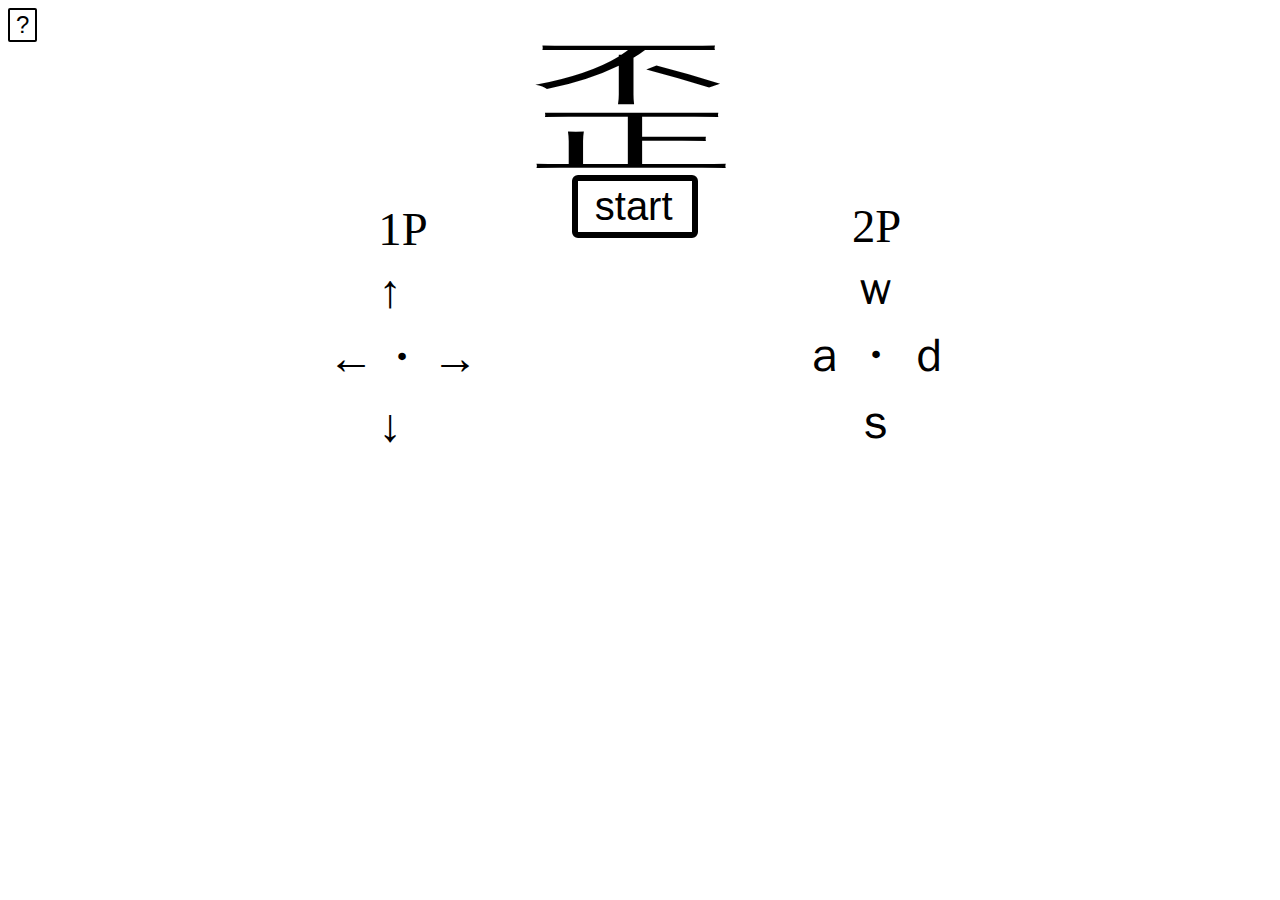
<file: docs/index.html>
<!DOCTYPE html>
<html lang="ja">
  <head>
    <meta charset="utf-8">
    <script type="text/javascript" src="https://ajax.googleapis.com/ajax/libs/jquery/1.7/jquery.min.js"></script>
    <link rel="stylesheet" type="text/css" href="css/style.css">
    <title>歪</title>
  </head>
  <body style="overflow:hidden;">
    <input type="button" class="flatbutton normaltext" onclick="location.href='howto.html'"value="?">
    <div class="widecenter">
      <div class="widetext">不</div>
      <div class="widetext">正</div>
      <div class="startbutton">
        <input type="button" class="flatbutton" onclick="location.href='game_window.html'"value="start">
      </div>
    </div>
    <div class="keyintro orderhorisontal">
      <table>
        <tr>
          <td></td><td>1P</td><td></td>
        </tr>
        <tr>
          <td></td><td>↑</td><td></td>
        </tr>
        <tr>
          <td>←</td><td>・</td><td>→</td>
        </tr>
        <tr>
          <td></td><td>↓</td><td></td>
        </tr>
      </table>
      <table>
        <tr>
          <td></td><td>2P</td><td></td>
        </tr>
        <tr>
          <td></td><td>ｗ</td><td></td>
        </tr>
        <tr>
          <td>ａ</td><td>・</td><td>ｄ</td>
        </tr>
        <tr>
          <td></td><td>ｓ</td><td></td>
        </tr>
      </table>
    </div>
  </body>
</html>
</file>
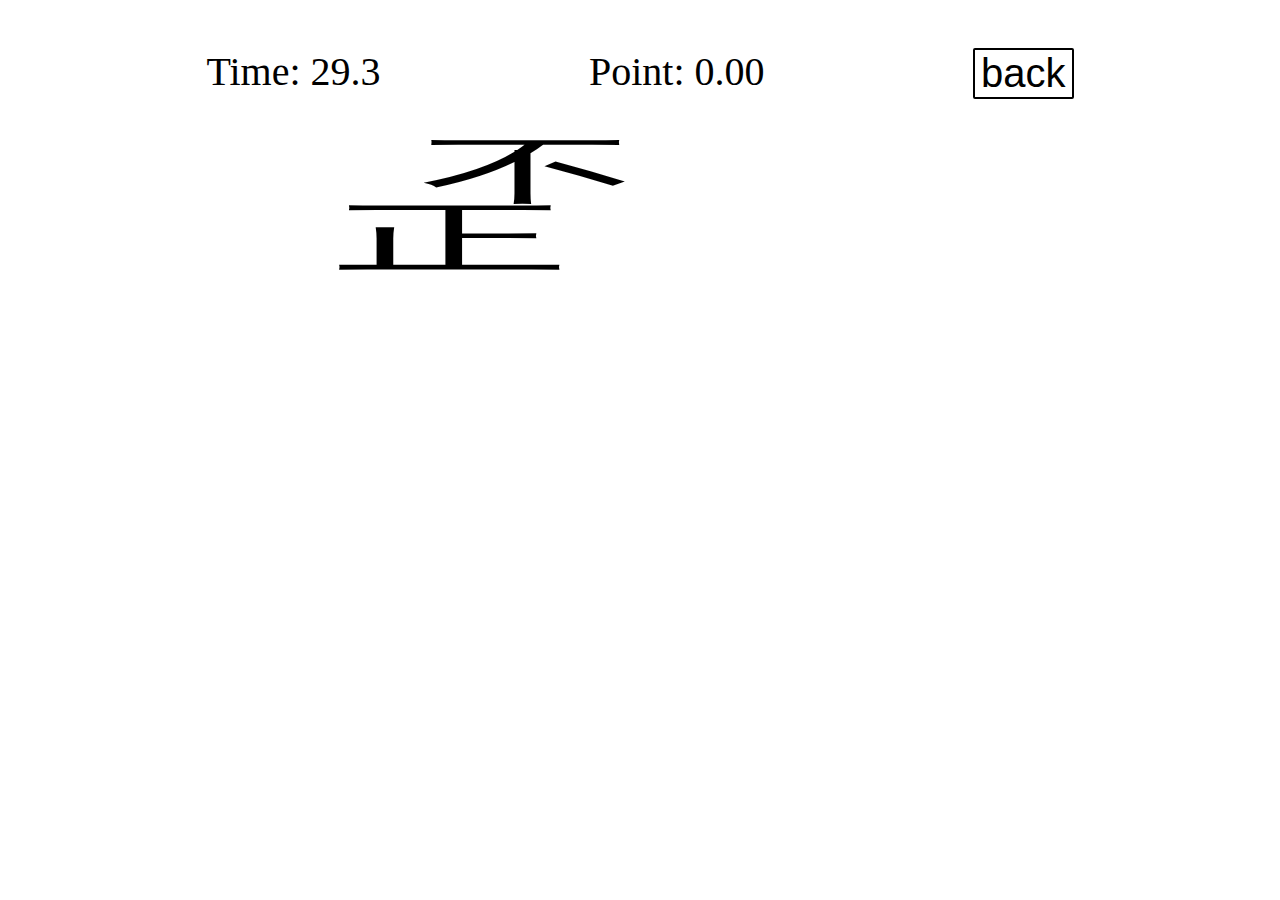
<file: docs/game_window.html>
<!DOCTYPE html>
<html lang="ja">
  <head>
    <meta charset="utf-8">
    <script type="text/javascript" src="https://ajax.googleapis.com/ajax/libs/jquery/1.7/jquery.min.js"></script>
    <link rel="stylesheet" type="text/css" href="css/style.css">
    <title>歪</title>
  </head>
  <body style="overflow:hidden;">
    <div class="status orderhorisontal">
      <p>Time: <span id="time"></span>&nbsp;</p>
      <p>Point: <span id="point"></span>&nbsp;</p>
      <p><input type="button" class="status flatbutton" onclick="location.href='index.html'"value="back"></p>
    </div>
    <div id="moji1" class="widetext">不</div>
    <div id="moji2" class="widetext">正</div>
    <script type="text/javascript" src="js/animate_text.js"></script>
  </body>
</html>
</file>
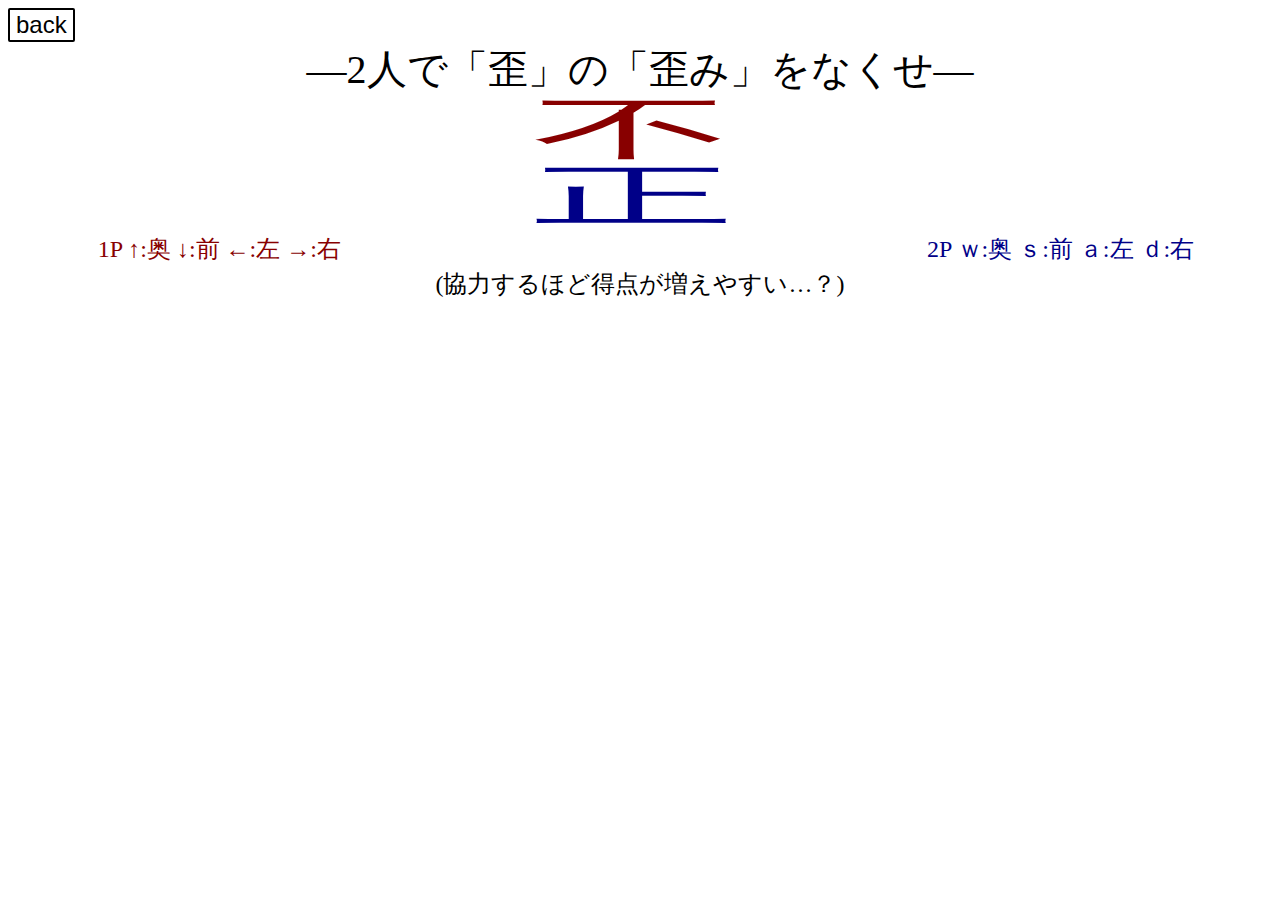
<file: docs/howto.html>
<!DOCTYPE html>
<html lang="ja">
  <head>
    <meta charset="utf-8">
    <script type="text/javascript" src="https://ajax.googleapis.com/ajax/libs/jquery/1.7/jquery.min.js"></script>
    <link rel="stylesheet" type="text/css" href="css/style.css">
    <title>歪</title>
  </head>
  <body style="overflow:hidden;">
    <input type="button" class="flatbutton normaltext" onclick="location.href='index.html'"value="back">
    <div class="status center">―2人で「歪」の「歪み」をなくせ―</div>
    <div class="widecenter">
      <div class="widetext" style="color: #880000;">不</div>
      <div class="widetext" style="color: #000088;">正</div>
    </div>
    <table class="normaltext samewidthtable">
      <tr>
        <td style="color: #880000;">1P ↑:奥 ↓:前 ←:左 →:右</td>
        <td></td>
        <td style="color: #000088;">2P ｗ:奥 ｓ:前 ａ:左 ｄ:右</td>
      </tr>
    </table>
    <div class="center normaltext">
      (協力するほど得点が増えやすい…？)
    </div>
    </div>
  </body>
</html>
</file>
<file: docs/css/style.css>
.widetext {
  transform: scale(3,1);
  transform-origin: 0 0;
  font-size: 50pt;
  line-height: 50pt;
}

.widecenter {
  width: 33%;
  text-align: center;
}

.center {
  width: 100%;
  text-align: center;
}

.startbutton {
  transform: scale(3,3);
  transform-origin: 0 0;
}

.orderhorisontal {
  width: 100%;
  display: flex;
  justify-content: space-evenly;
}

.samewidthtable {
  table-layout: fixed;
  width: 100%;
  text-align: center;
}

.status {
  font-size: 30pt;
}

.keyintro {
  font-size: 35pt;
}

.normaltext {
  font-size: 18pt;
}

.flatbutton {
  border: solid 2px #000000;
  border-radius: 2px;
  color: #000000;
  background-color: #FFFFFF;
}

.flatbutton:hover {
  background-color: #000000;
  color: #FFFFFF;
  cursor : pointer;
}
</file>
